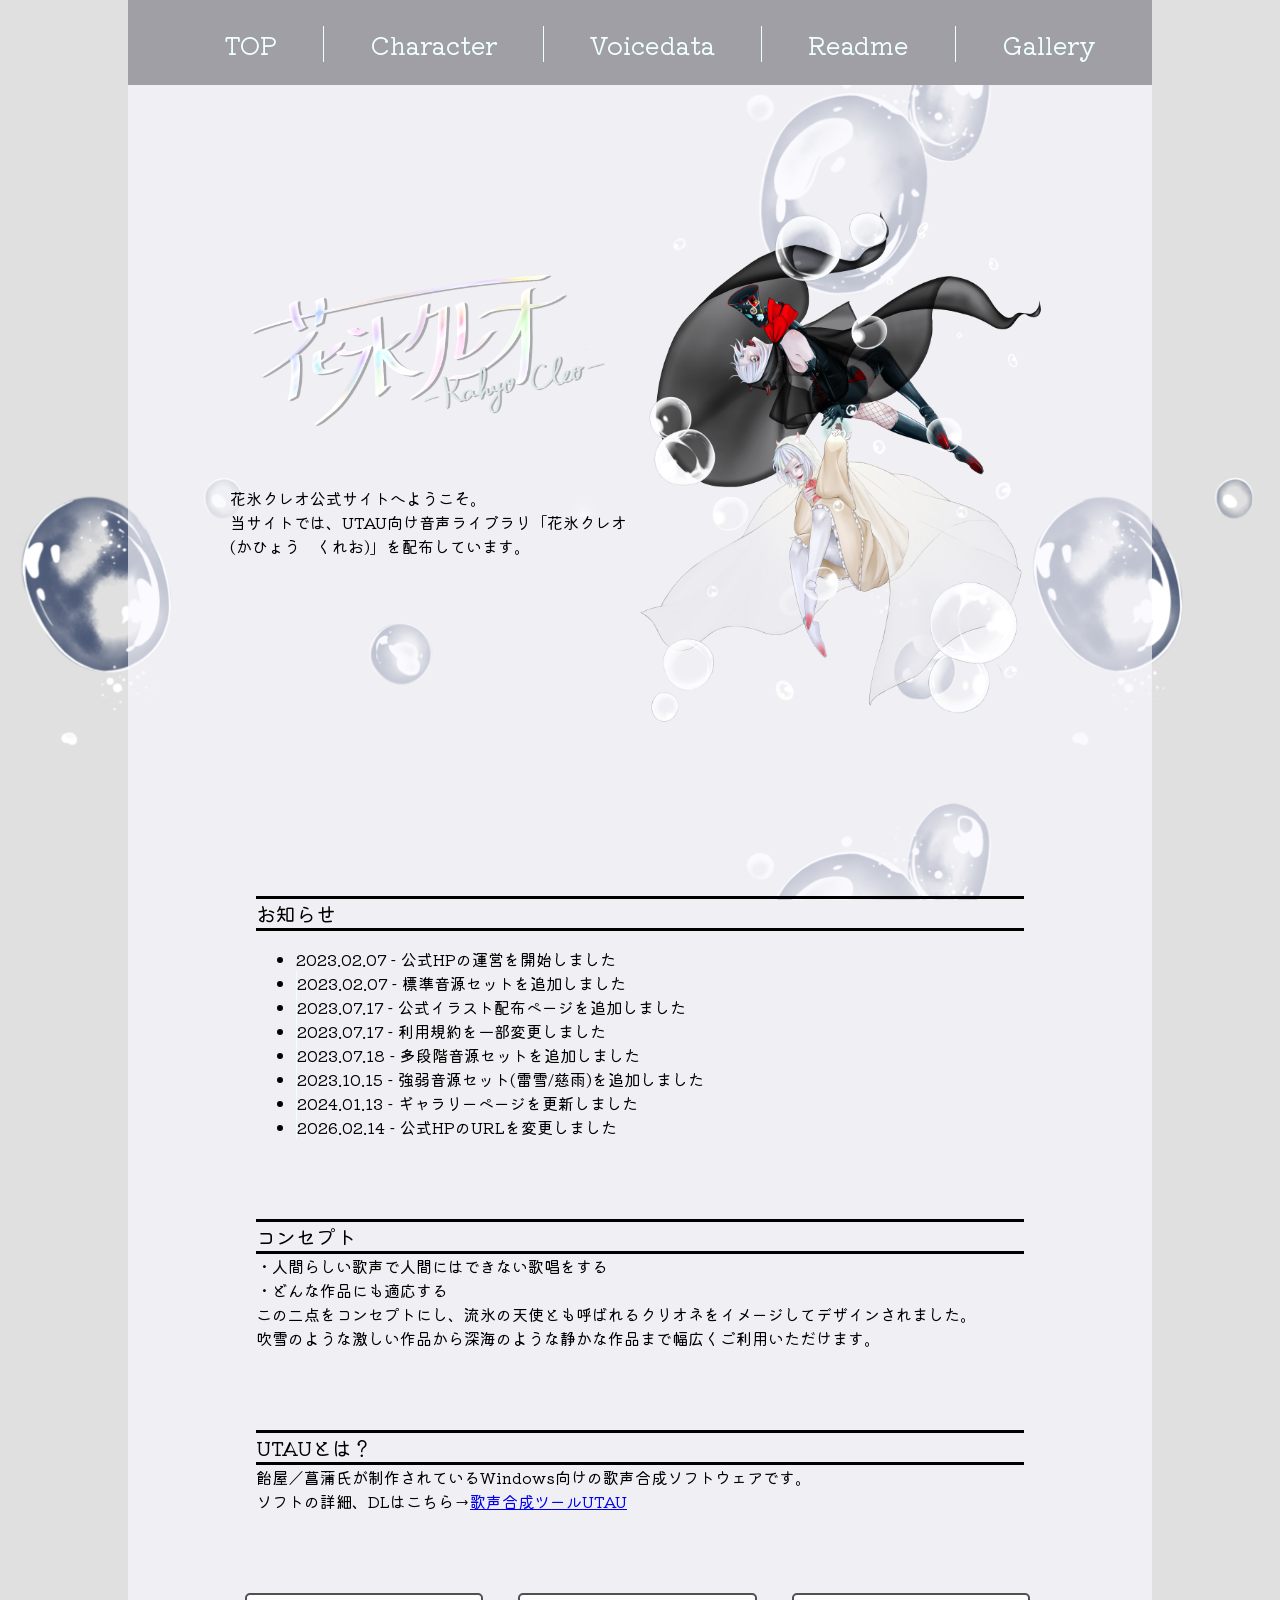
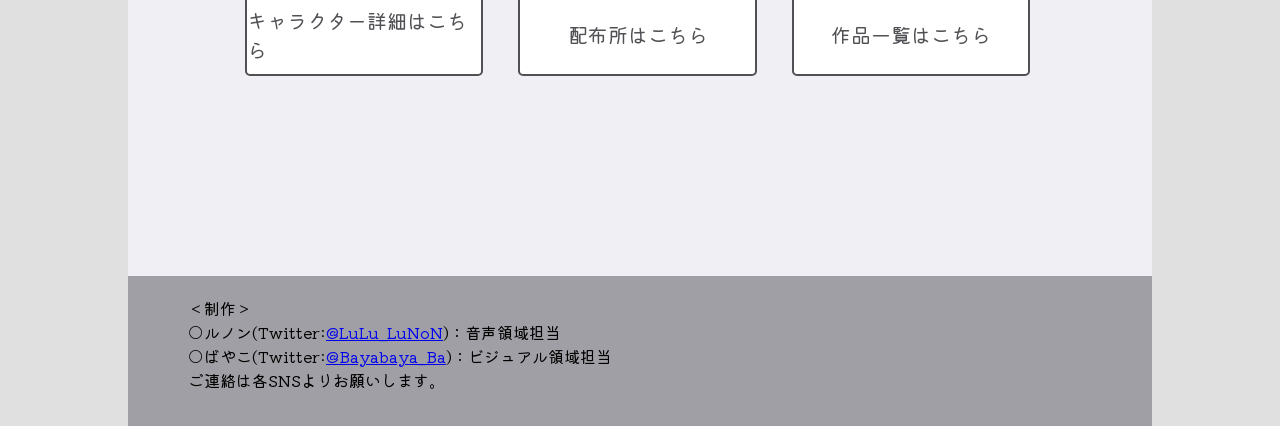
<file: index.html>
<!doctype html>
<html>
<head>
	<!-- Google Tag Manager -->
<script>(function(w,d,s,l,i){w[l]=w[l]||[];w[l].push({'gtm.start':
	new Date().getTime(),event:'gtm.js'});var f=d.getElementsByTagName(s)[0],
	j=d.createElement(s),dl=l!='dataLayer'?'&l='+l:'';j.async=true;j.src=
	'https://www.googletagmanager.com/gtm.js?id='+i+dl;f.parentNode.insertBefore(j,f);
	})(window,document,'script','dataLayer','GTM-TRNZ2RSS');</script>
	<!-- End Google Tag Manager -->

<meta charset="UTF-8">
	<title>花氷クレオ｜TOP</title>
	<link rel="stylesheet" type="text/css" href="css/layout.css">
	<link rel="preconnect" href="https://fonts.googleapis.com">
<link rel="preconnect" href="https://fonts.gstatic.com" crossorigin>
<link href="https://fonts.googleapis.com/css2?family=Kiwi+Maru:wght@500&display=swap" rel="stylesheet">

<!-- Google tag (gtag.js) -->
<script async src="https://www.googletagmanager.com/gtag/js?id=G-Z8PSK5JRN0"></script>
<script>
  window.dataLayer = window.dataLayer || [];
  function gtag(){dataLayer.push(arguments);}
  gtag('js', new Date());

  gtag('config', 'G-Z8PSK5JRN0');
</script>

</head>

<body>
	<div class="all">
<header>
<ul>
<li><a href="index.html">TOP</a></li>
<li><a href="character.html">Character</a></li>
<li><a href="voicedata.html">Voicedata</a></li>
<li><a href="readme.html">Readme</a></li>
<li><a href="gallery.html">Gallery</a></li>
</ul>
</header>


<section class="TopRight">
<img src="image/kyoujaku_tati.PNG"></section>
<section class="TopLeft">
<img src="image/logo.png">
<p>花氷クレオ公式サイトへようこそ。<br>当サイトでは、UTAU向け音声ライブラリ「花氷クレオ(かひょう　くれお)」を配布しています。</p>
</section>

<section class="clear news">
	<div class="smalltitle">お知らせ</div>
	<ul>
		<li>2023.02.07 - 公式HPの運営を開始しました</li>
		<li>2023.02.07 - 標準音源セットを追加しました</li>
		<li>2023.07.17 - 公式イラスト配布ページを追加しました</li>
		<li>2023.07.17 - 利用規約を一部変更しました</li>
		<li>2023.07.18 - 多段階音源セットを追加しました</li>
		<li>2023.10.15 - 強弱音源セット(雷雪/慈雨)を追加しました</li>
		<li>2024.01.13 - ギャラリーページを更新しました</li>
		<li>2026.02.14 - 公式HPのURLを変更しました</li>
		</ul>
</section>

<section class="clear news">
	<div class="smalltitle">コンセプト</div>
・人間らしい歌声で人間にはできない歌唱をする<br>
・どんな作品にも適応する<br>
この二点をコンセプトにし、流氷の天使とも呼ばれるクリオネをイメージしてデザインされました。<br>
吹雪のような激しい作品から深海のような静かな作品まで幅広くご利用いただけます。
</section>

<section class="utautoha">
	<div class="smalltitle">UTAUとは？</div>
	<div>飴屋／菖蒲氏が制作されているWindows向けの歌声合成ソフトウェアです。<br>
		ソフトの詳細、DLはこちら→<a href="http://utau2008.web.fc2.com/" target="_blank">歌声合成ツールUTAU</a>
	</div>
</section>

<section class="menu">
	<a href="character.html">キャラクター詳細はこちら</a>
	<a href="voicedata.html">配布所はこちら</a>
	<a href="gallery.html">作品一覧はこちら</a>
</section>


<footer>
	＜制作＞<br>
	○ルノン(Twitter:<a href="https://twitter.com/LuLu_LuNoN">@LuLu_LuNoN</a>)：音声領域担当<br>
	○ばやこ(Twitter:<a href="https://twitter.com/Bayabaya_Ba">@Bayabaya_Ba</a>)：ビジュアル領域担当<br>
	ご連絡は各SNSよりお願いします。
</footer>
</div>

<!-- Google Tag Manager (noscript) -->
<noscript><iframe src="https://www.googletagmanager.com/ns.html?id=GTM-TRNZ2RSS"
	height="0" width="0" style="display:none;visibility:hidden"></iframe></noscript>
	<!-- End Google Tag Manager (noscript) -->
	
</body>
</html>
</file>
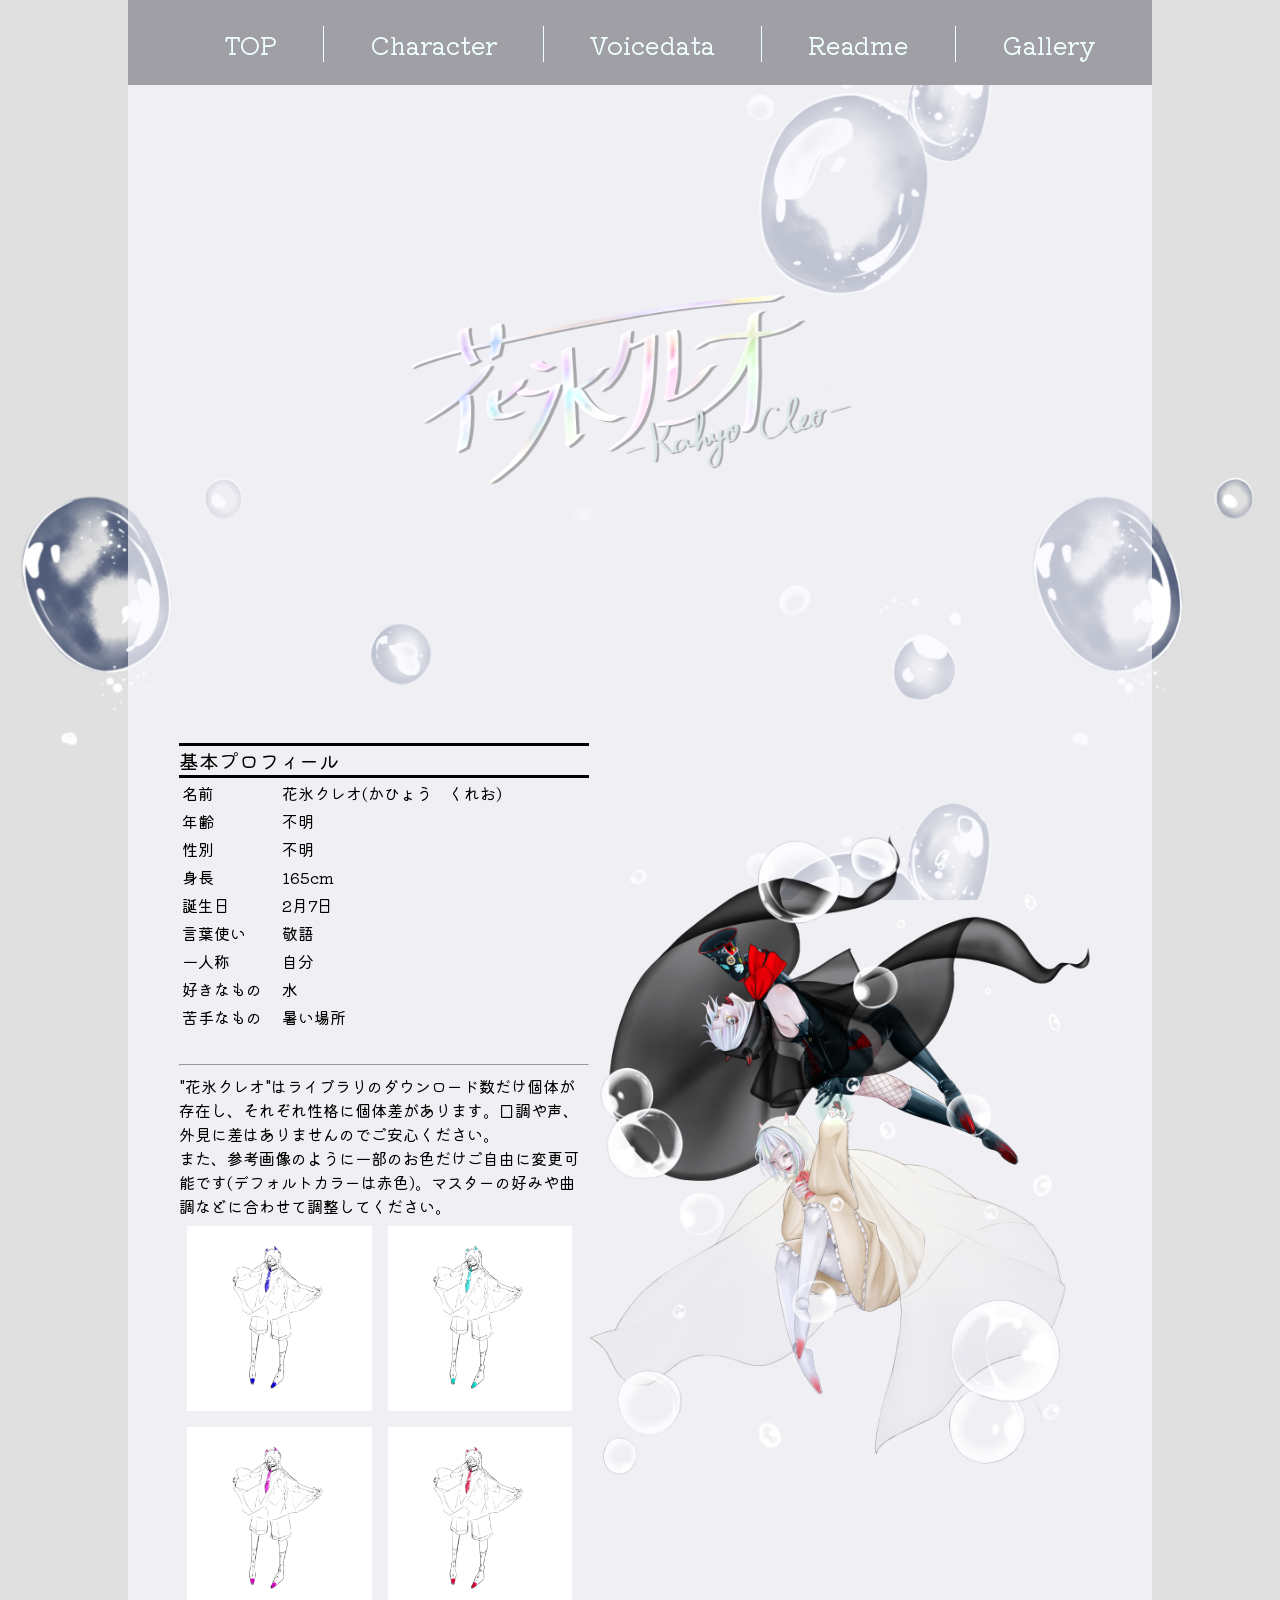
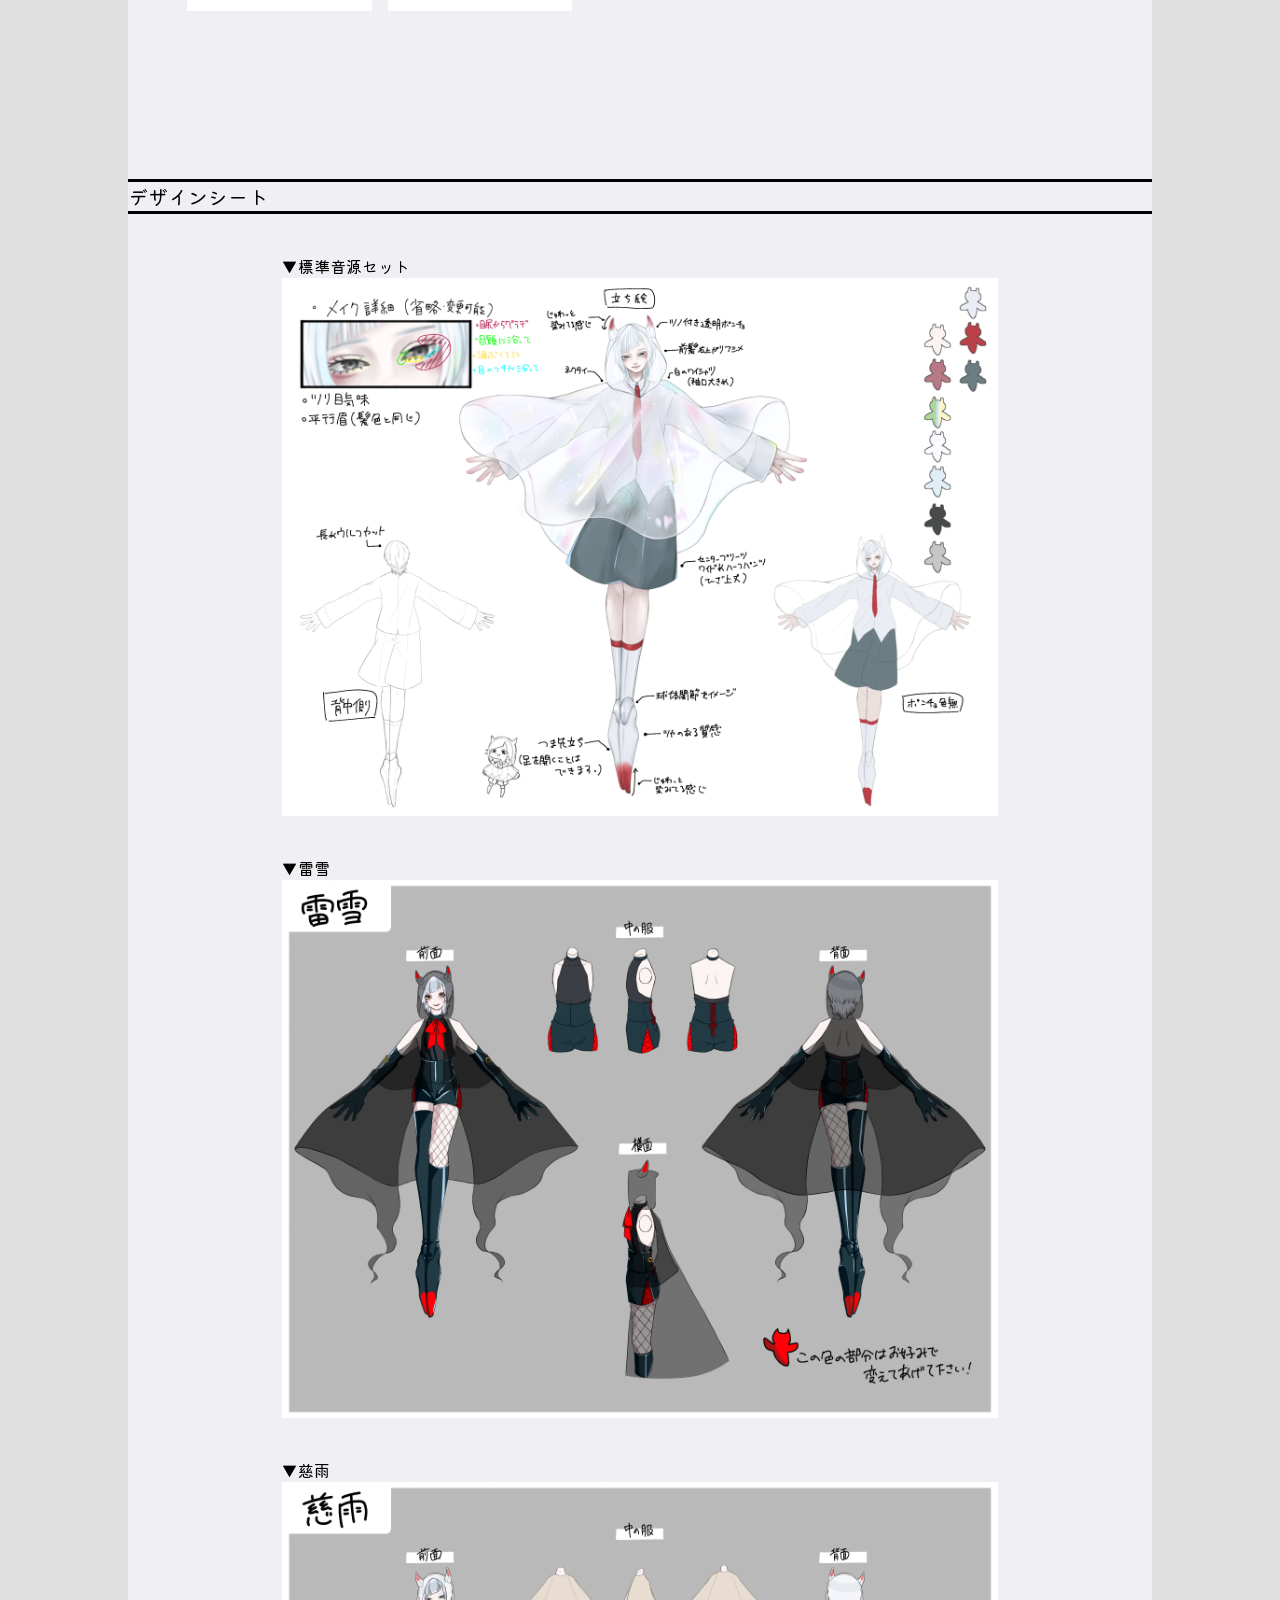
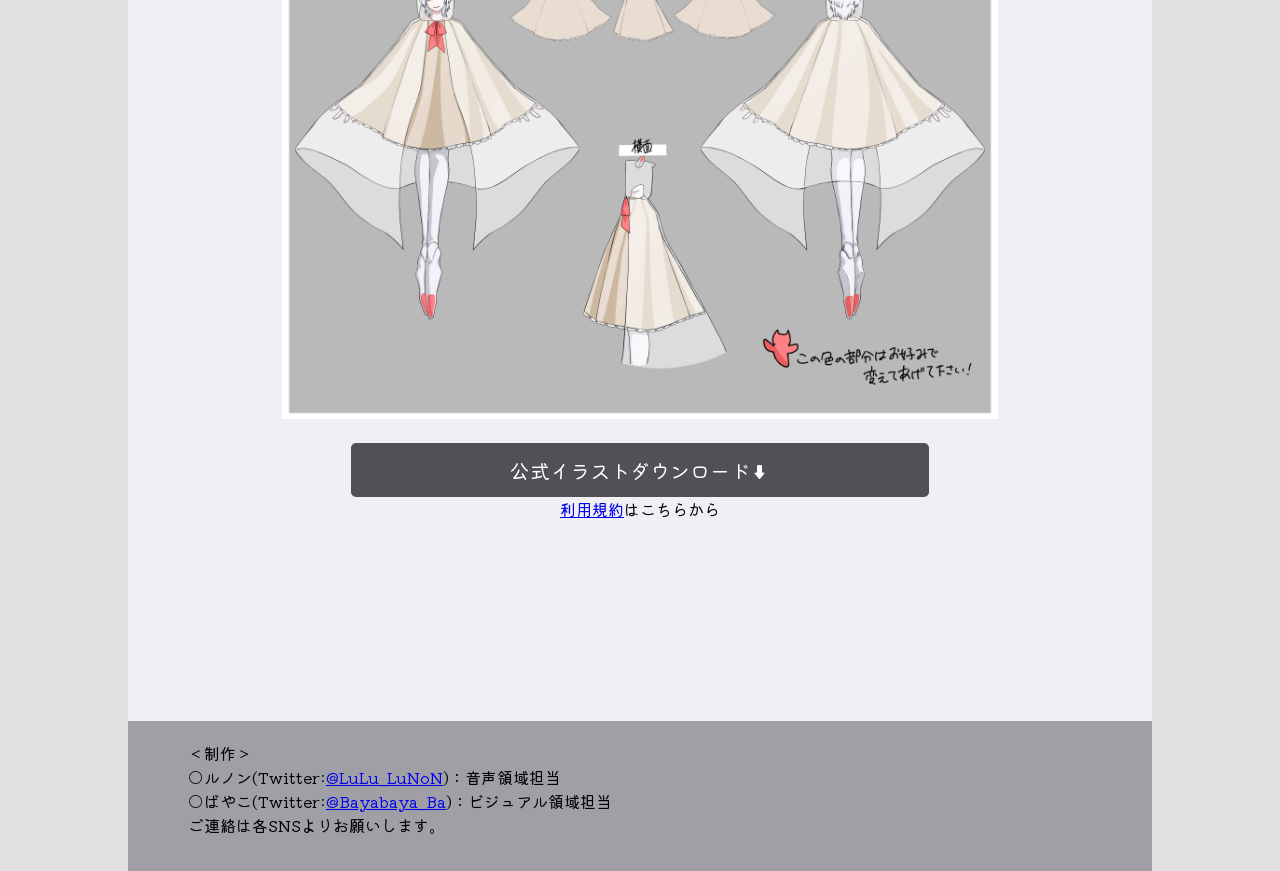
<file: character.html>
<!doctype html>
<html>
<head>
	<!-- Google Tag Manager -->
<script>(function(w,d,s,l,i){w[l]=w[l]||[];w[l].push({'gtm.start':
	new Date().getTime(),event:'gtm.js'});var f=d.getElementsByTagName(s)[0],
	j=d.createElement(s),dl=l!='dataLayer'?'&l='+l:'';j.async=true;j.src=
	'https://www.googletagmanager.com/gtm.js?id='+i+dl;f.parentNode.insertBefore(j,f);
	})(window,document,'script','dataLayer','GTM-TRNZ2RSS');</script>
	<!-- End Google Tag Manager -->

<meta charset="UTF-8">
	<title>花氷クレオ｜Character</title>
	<link rel="stylesheet" type="text/css" href="css/layout.css">
	<link rel="preconnect" href="https://fonts.googleapis.com">
	<link rel="preconnect" href="https://fonts.gstatic.com" crossorigin>
	<link href="https://fonts.googleapis.com/css2?family=Kiwi+Maru:wght@500&display=swap" rel="stylesheet">

<!-- Google tag (gtag.js) -->
<script async src="https://www.googletagmanager.com/gtag/js?id=G-Z8PSK5JRN0"></script>
<script>
  window.dataLayer = window.dataLayer || [];
  function gtag(){dataLayer.push(arguments);}
  gtag('js', new Date());

  gtag('config', 'G-Z8PSK5JRN0');
</script>

</head>

<body>
	<div class="all">
<header>
<ul>
	<li><a href="index.html">TOP</a></li>
	<li><a href="character.html">Character</a></li>
	<li><a href="voicedata.html">Voicedata</a></li>
	<li><a href="readme.html">Readme</a></li>
	<li><a href="gallery.html">Gallery</a></li>
</ul>
</header>


<section class="top">
<img src="image/logo.png">
</section>

<section class="CaraRight">
<img src="image/kyoujaku_tati.PNG">
</section>

<div class="CaraLeft">
	<div class="smalltitle">基本プロフィール</div>
	<table>
		<tr><td>名前</td><td>　花氷クレオ(かひょう　くれお)</td></tr>
		<tr><td>年齢</td><td>　不明</td></tr>
		<tr><td>性別</td><td>　不明</td></tr>
		<tr><td>身長</td><td>　165cm</td></tr>
		<tr><td>誕生日</td><td>　2月7日</td></tr>
		<tr><td>言葉使い</td><td>　敬語</td></tr>
		<tr><td>一人称</td><td>　自分</td></tr>
		<tr><td>好きなもの</td><td>　水</td></tr>
		<tr><td>苦手なもの</td><td>　暑い場所</td></tr>
		</table>

		<br>
		<hr>

	<div>"花氷クレオ"はライブラリのダウンロード数だけ個体が存在し、それぞれ性格に個体差があります。口調や声、外見に差はありませんのでご安心ください。<br>
		また、参考画像のように一部のお色だけご自由に変更可能です(デフォルトカラーは赤色)。マスターの好みや曲調などに合わせて調整してください。
	</div>
	<div class="colorimg">
		<img src="image/collor1.JPG"><img src="image/collor2.JPG"><img src="image/collor3.JPG"><img src="image/collor4.JPG">
	</div>

</div>


<div class="smalltitle clear">デザインシート</div>
<section class="design">
	<caption>▼標準音源セット</caption>
	<img src="image/design.PNG">
</section>

<section class="design">
	<caption>▼雷雪</caption>
	<img src="image/kyou_design.PNG">
</section>

<section class="design">
	<caption>▼慈雨</caption>
	<img src="image/jaku_design.PNG">
</section>

<br>

<div class="clear center">
	<div class="DLC_illu"><a href="https://drive.google.com/drive/folders/1WN_ry0L487PEpwesxUBf8IVMiRc2ppg0" target="_blank">公式イラストダウンロード⬇︎</a></div>
	<a href="readme.html">利用規約</a>はこちらから</div>

<footer>
	＜制作＞<br>
	○ルノン(Twitter:<a href="https://twitter.com/LuLu_LuNoN">@LuLu_LuNoN</a>)：音声領域担当<br>
	○ばやこ(Twitter:<a href="https://twitter.com/Bayabaya_Ba">@Bayabaya_Ba</a>)：ビジュアル領域担当<br>
	ご連絡は各SNSよりお願いします。
</footer>
</div>

<!-- Google Tag Manager (noscript) -->
<noscript><iframe src="https://www.googletagmanager.com/ns.html?id=GTM-TRNZ2RSS"
	height="0" width="0" style="display:none;visibility:hidden"></iframe></noscript>
	<!-- End Google Tag Manager (noscript) -->
	
</body>
</html>
</file>
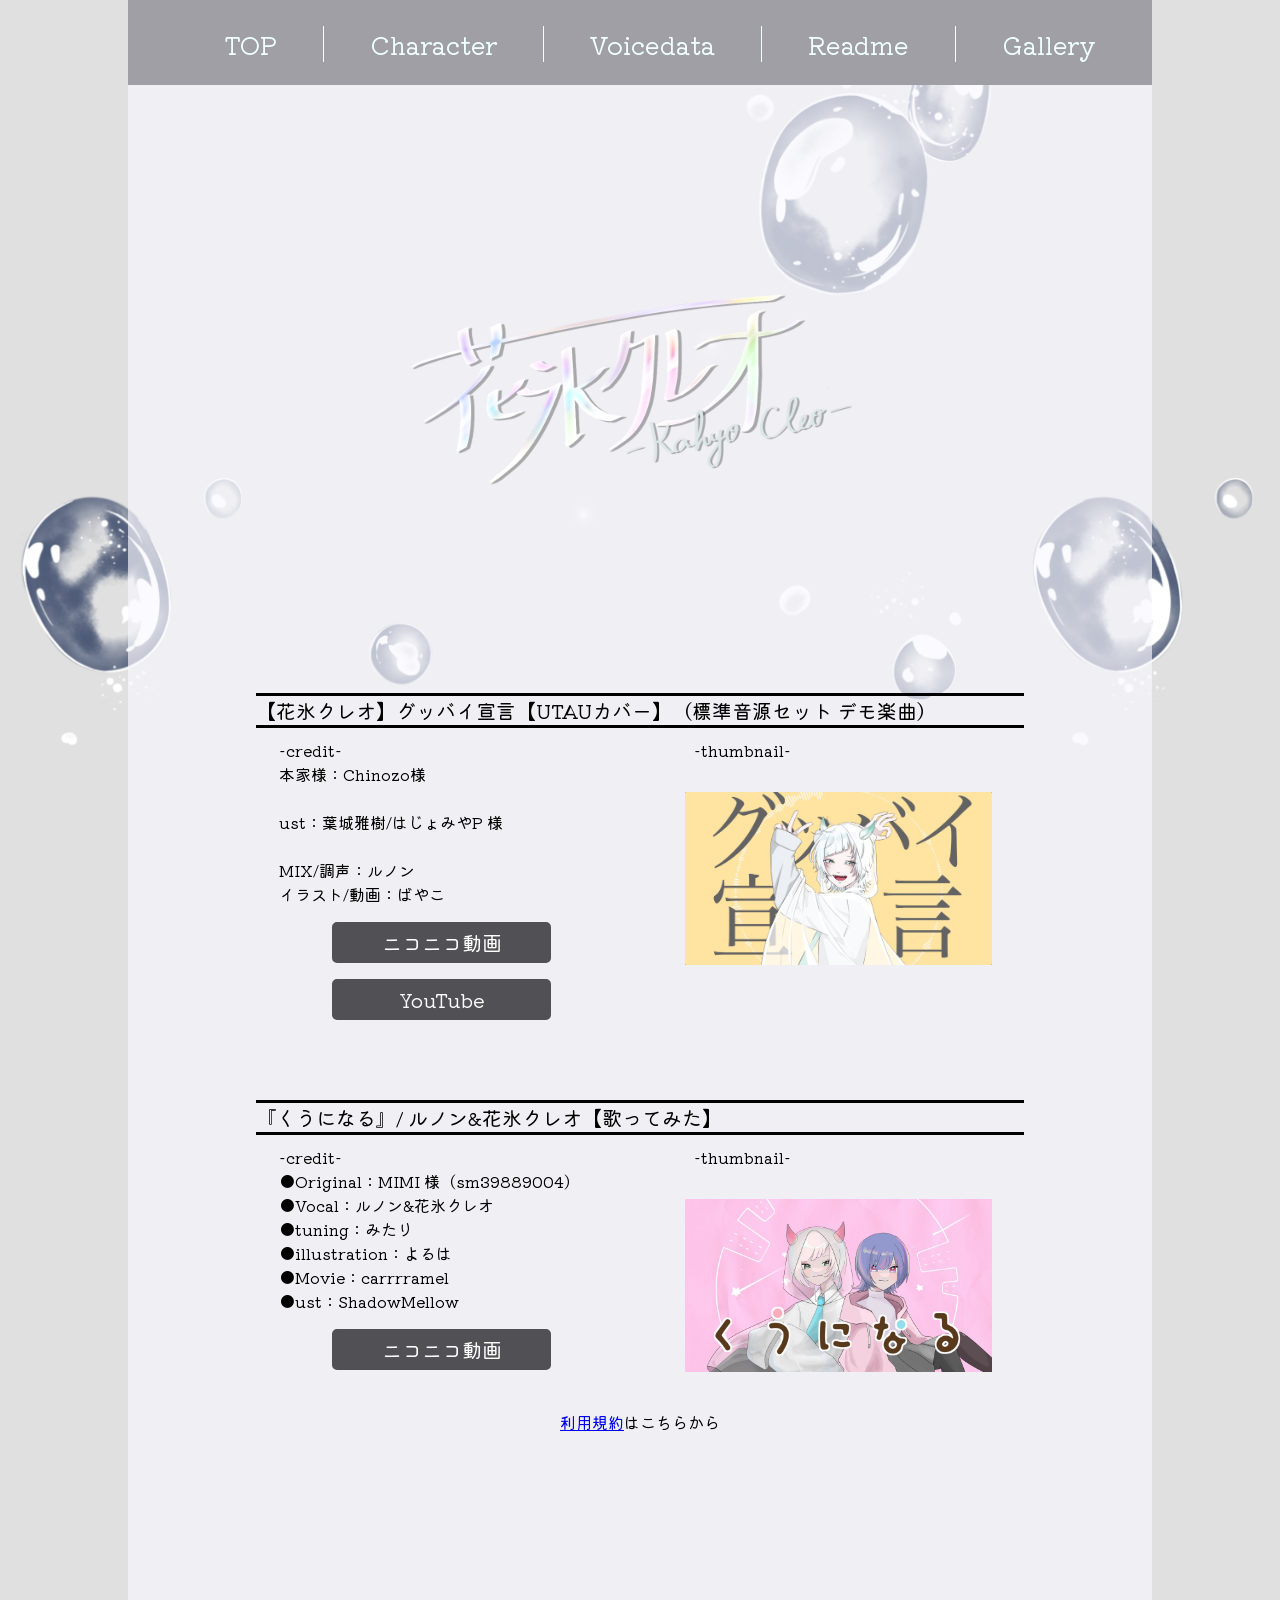
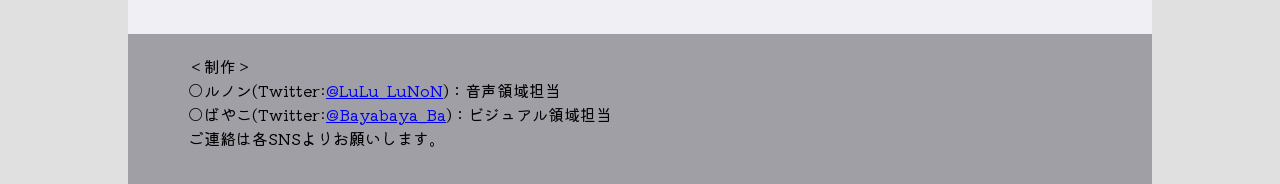
<file: gallery.html>
<!doctype html>
<html>
<head>
	<!-- Google Tag Manager -->
<script>(function(w,d,s,l,i){w[l]=w[l]||[];w[l].push({'gtm.start':
	new Date().getTime(),event:'gtm.js'});var f=d.getElementsByTagName(s)[0],
	j=d.createElement(s),dl=l!='dataLayer'?'&l='+l:'';j.async=true;j.src=
	'https://www.googletagmanager.com/gtm.js?id='+i+dl;f.parentNode.insertBefore(j,f);
	})(window,document,'script','dataLayer','GTM-TRNZ2RSS');</script>
	<!-- End Google Tag Manager -->

<meta charset="UTF-8">
	<title>花氷クレオ｜Gallery</title>
	<link rel="stylesheet" type="text/css" href="css/layout.css">
	<link rel="preconnect" href="https://fonts.googleapis.com">
	<link rel="preconnect" href="https://fonts.gstatic.com" crossorigin>
	<link href="https://fonts.googleapis.com/css2?family=Kiwi+Maru:wght@500&display=swap" rel="stylesheet">

<!-- Google tag (gtag.js) -->
<script async src="https://www.googletagmanager.com/gtag/js?id=G-Z8PSK5JRN0"></script>
<script>
  window.dataLayer = window.dataLayer || [];
  function gtag(){dataLayer.push(arguments);}
  gtag('js', new Date());

  gtag('config', 'G-Z8PSK5JRN0');
</script>

</head>

<body>
	<div class="all">
<header>
<ul>
	<li><a href="index.html">TOP</a></li>
	<li><a href="character.html">Character</a></li>
	<li><a href="voicedata.html">Voicedata</a></li>
	<li><a href="readme.html">Readme</a></li>
	<li><a href="gallery.html">Gallery</a></li>
</ul>
</header>

<section class="top">
<img src="image/logo.png">
</section>

<div class="KihonVoice">
	<section class="smalltitle">
		【花氷クレオ】グッバイ宣言【UTAUカバー】（標準音源セット デモ楽曲）
	</section>
	
	<section class="GalleryRight">
		-thumbnail-<br>
	<img src="image/goodbye-thumbnail.png">
	</section>
	
	<section class="GalleryLeft">
	<div class="setumei">
		-credit-<br>
本家様：Chinozo様<br><br>

ust：葉城雅樹/はじょみやP 様<br><br>

MIX/調声：ルノン<br>
イラスト/動画：ばやこ
	</div>
		<p><div class="DLC"><a href=" http://nico.ms/sm42270569" target="_blank">ニコニコ動画</a></div></p>
		<div class="DLC"><a href=" https://youtu.be/EcSfnXBHuPU " target="_blank">YouTube</a></div>
	</section>
	</div>

	<br class="clear">

	<div class="KihonVoice">
		<section class="smalltitle">
			『くうになる』/ ルノン&花氷クレオ【歌ってみた】
		</section>
		
		<section class="GalleryRight">
			-thumbnail-<br>
		<img src="image/kuuninaru.JPG">
		</section>
		
		<section class="GalleryLeft">
		<div class="setumei">
			-credit-<br>
			●Original：MIMI 様（sm39889004）<br>
			●Vocal：ルノン&花氷クレオ<br>
			●tuning：みたり<br>
			●illustration：よるは<br>
			●Movie：carrrramel<br>
			●ust：ShadowMellow
		</div>
			<p><div class="DLC"><a href="https://www.nicovideo.jp/watch/sm43033700" target="_blank">ニコニコ動画</a></div></p>
		</section>
		</div>
	
	<div class="clear center"><br><a href="readme.html">利用規約</a>はこちらから</div>

<footer>
	＜制作＞<br>
	○ルノン(Twitter:<a href="https://twitter.com/LuLu_LuNoN">@LuLu_LuNoN</a>)：音声領域担当<br>
	○ばやこ(Twitter:<a href="https://twitter.com/Bayabaya_Ba">@Bayabaya_Ba</a>)：ビジュアル領域担当<br>
	ご連絡は各SNSよりお願いします。
</footer>
</div>

<!-- Google Tag Manager (noscript) -->
<noscript><iframe src="https://www.googletagmanager.com/ns.html?id=GTM-TRNZ2RSS"
	height="0" width="0" style="display:none;visibility:hidden"></iframe></noscript>
	<!-- End Google Tag Manager (noscript) -->

</body>
</html>
</file>
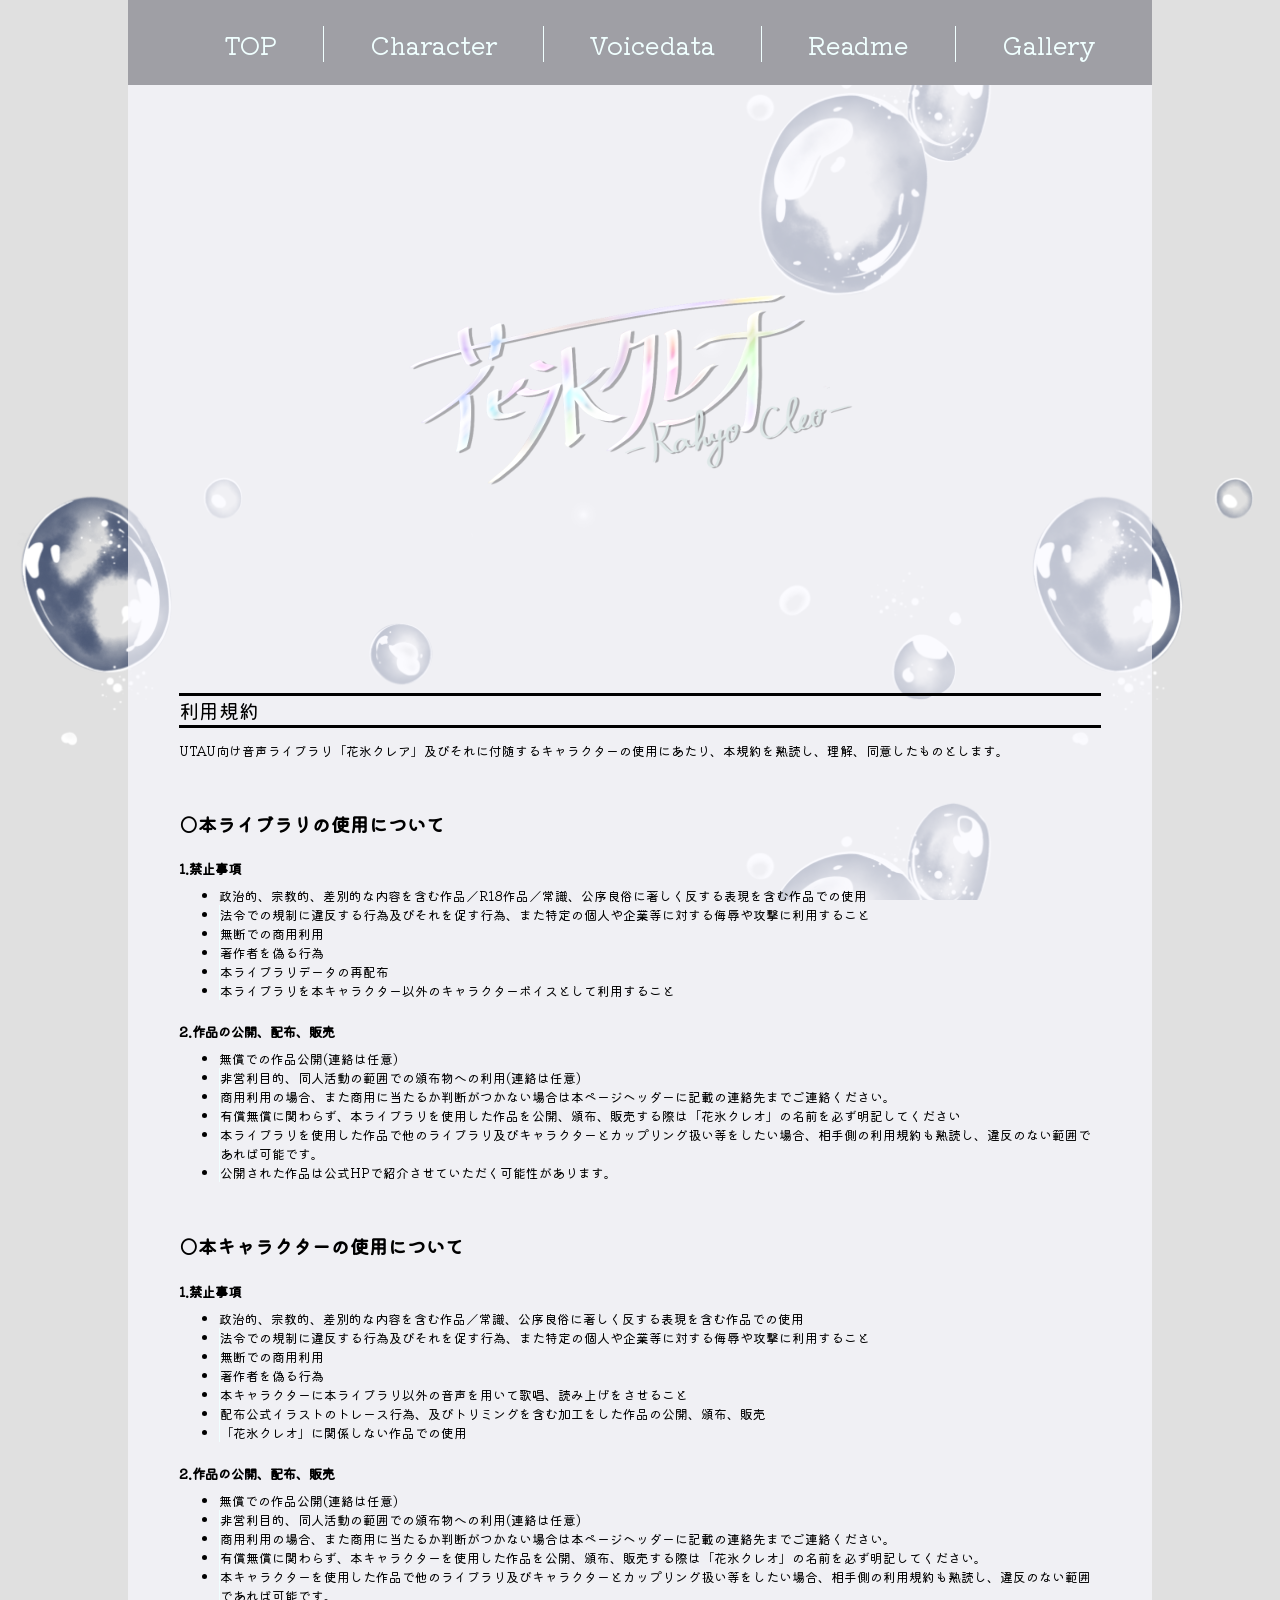
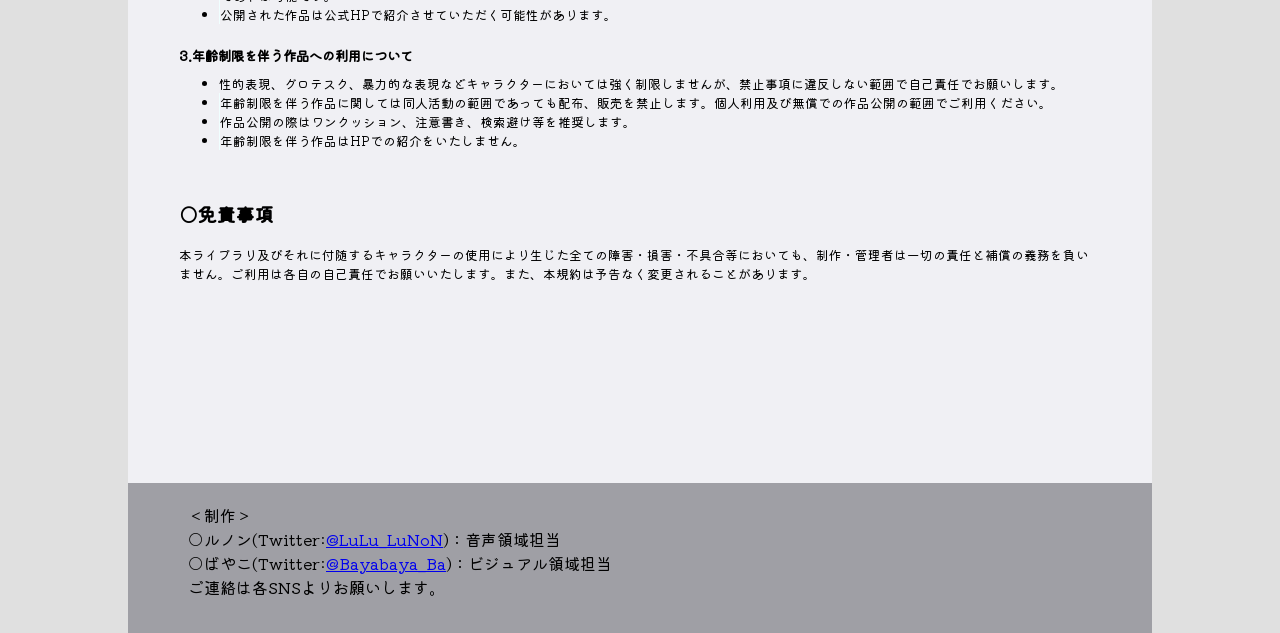
<file: readme.html>
<!doctype html>
<html>
<head>
	<!-- Google Tag Manager -->
<script>(function(w,d,s,l,i){w[l]=w[l]||[];w[l].push({'gtm.start':
	new Date().getTime(),event:'gtm.js'});var f=d.getElementsByTagName(s)[0],
	j=d.createElement(s),dl=l!='dataLayer'?'&l='+l:'';j.async=true;j.src=
	'https://www.googletagmanager.com/gtm.js?id='+i+dl;f.parentNode.insertBefore(j,f);
	})(window,document,'script','dataLayer','GTM-TRNZ2RSS');</script>
	<!-- End Google Tag Manager -->

<meta charset="UTF-8">
	<title>花氷クレオ｜Readme</title>
	<link rel="stylesheet" type="text/css" href="css/layout.css">
	<link rel="preconnect" href="https://fonts.googleapis.com">
	<link rel="preconnect" href="https://fonts.gstatic.com" crossorigin>
	<link href="https://fonts.googleapis.com/css2?family=Kiwi+Maru:wght@500&display=swap" rel="stylesheet">

<!-- Google tag (gtag.js) -->
<script async src="https://www.googletagmanager.com/gtag/js?id=G-Z8PSK5JRN0"></script>
<script>
  window.dataLayer = window.dataLayer || [];
  function gtag(){dataLayer.push(arguments);}
  gtag('js', new Date());

  gtag('config', 'G-Z8PSK5JRN0');
</script>

</head>

<body>
	<div class="all">
<header>
<ul>
	<li><a href="index.html">TOP</a></li>
	<li><a href="character.html">Character</a></li>
	<li><a href="voicedata.html">Voicedata</a></li>
	<li><a href="readme.html">Readme</a></li>
	<li><a href="gallery.html">Gallery</a></li>
</ul>
</header>

<section class="top">
<img src="image/logo.png">
</section>

<section class="readmeALL">
	<div class="smalltitle">利用規約</div>
<div class="readme"><p>UTAU向け音声ライブラリ「花氷クレア」及びそれに付随するキャラクターの使用にあたり、本規約を熟読し、理解、同意したものとします。</p></div>

<h3>○本ライブラリの使用について</h3>

<h5>1.禁止事項</h5>
<div class="readme">
	<ul>
		<li>政治的、宗教的、差別的な内容を含む作品／R18作品／常識、公序良俗に著しく反する表現を含む作品での使用</li>
		<li>法令での規制に違反する行為及びそれを促す行為、また特定の個人や企業等に対する侮辱や攻撃に利用すること</li>
		<li>無断での商用利用</li>
		<li>著作者を偽る行為</li>
		<li>本ライブラリデータの再配布</li>
		<li>本ライブラリを本キャラクター以外のキャラクターボイスとして利用すること</li>
	</ul>
</div>

<h5>2.作品の公開、配布、販売</h5>
<div class="readme">
<ul>
	<li>無償での作品公開(連絡は任意)</li>
	<li>非営利目的、同人活動の範囲での頒布物への利用(連絡は任意)</li>
	<li>商用利用の場合、また商用に当たるか判断がつかない場合は本ページヘッダーに記載の連絡先までご連絡ください。</li>
	<li>有償無償に関わらず、本ライブラリを使用した作品を公開、頒布、販売する際は「花氷クレオ」の名前を必ず明記してください</li>
	<li>本ライブラリを使用した作品で他のライブラリ及びキャラクターとカップリング扱い等をしたい場合、相手側の利用規約も熟読し、違反のない範囲であれば可能です。</li>
	<li>公開された作品は公式HPで紹介させていただく可能性があります。</li>
</ul>
</div>

<h3>○本キャラクターの使用について</h3>
<h5>1.禁止事項</h5>
<div class="readme">
<ul>
	<li>政治的、宗教的、差別的な内容を含む作品／常識、公序良俗に著しく反する表現を含む作品での使用</li>
	<li>法令での規制に違反する行為及びそれを促す行為、また特定の個人や企業等に対する侮辱や攻撃に利用すること</li>
	<li>無断での商用利用</li>
	<li>著作者を偽る行為</li>
	<li>本キャラクターに本ライブラリ以外の音声を用いて歌唱、読み上げをさせること</li>
	<li>配布公式イラストのトレース行為、及びトリミングを含む加工をした作品の公開、頒布、販売</li>
	<li>「花氷クレオ」に関係しない作品での使用</li>
</ul>
</div>

<h5>2.作品の公開、配布、販売</h5>
<div class="readme">
	<ul>
	<li>無償での作品公開(連絡は任意)</li>
	<li>非営利目的、同人活動の範囲での頒布物への利用(連絡は任意)</li>
	<li>商用利用の場合、また商用に当たるか判断がつかない場合は本ページヘッダーに記載の連絡先までご連絡ください。</li>
	<li>有償無償に関わらず、本キャラクターを使用した作品を公開、頒布、販売する際は「花氷クレオ」の名前を必ず明記してください。</li>
	<li>本キャラクターを使用した作品で他のライブラリ及びキャラクターとカップリング扱い等をしたい場合、相手側の利用規約も熟読し、違反のない範囲であれば可能です。</li>
	<li>公開された作品は公式HPで紹介させていただく可能性があります。</li>
	</ul>
</div>

<h5>3.年齢制限を伴う作品への利用について</h5>
<div class="readme">
<ul>
	<li>性的表現、グロテスク、暴力的な表現などキャラクターにおいては強く制限しませんが、禁止事項に違反しない範囲で自己責任でお願いします。</li>
	<li>年齢制限を伴う作品に関しては同人活動の範囲であっても配布、販売を禁止します。個人利用及び無償での作品公開の範囲でご利用ください。</li>
	<li>作品公開の際はワンクッション、注意書き、検索避け等を推奨します。</li>
	<li>年齢制限を伴う作品はHPでの紹介をいたしません。</li>
</ul>
</div>


<h3>○免責事項</h3>
<div class="readme">
本ライブラリ及びそれに付随するキャラクターの使用により生じた全ての障害・損害・不具合等においても、制作・管理者は一切の責任と補償の義務を負いません。ご利用は各自の自己責任でお願いいたします。また、本規約は予告なく変更されることがあります。
</div>
</section>

<footer>
	＜制作＞<br>
	○ルノン(Twitter:<a href="https://twitter.com/LuLu_LuNoN">@LuLu_LuNoN</a>)：音声領域担当<br>
	○ばやこ(Twitter:<a href="https://twitter.com/Bayabaya_Ba">@Bayabaya_Ba</a>)：ビジュアル領域担当<br>
	ご連絡は各SNSよりお願いします。
</footer>
</div>

<!-- Google Tag Manager (noscript) -->
<noscript><iframe src="https://www.googletagmanager.com/ns.html?id=GTM-TRNZ2RSS"
	height="0" width="0" style="display:none;visibility:hidden"></iframe></noscript>
	<!-- End Google Tag Manager (noscript) -->
	
</body>
</html>
</file>
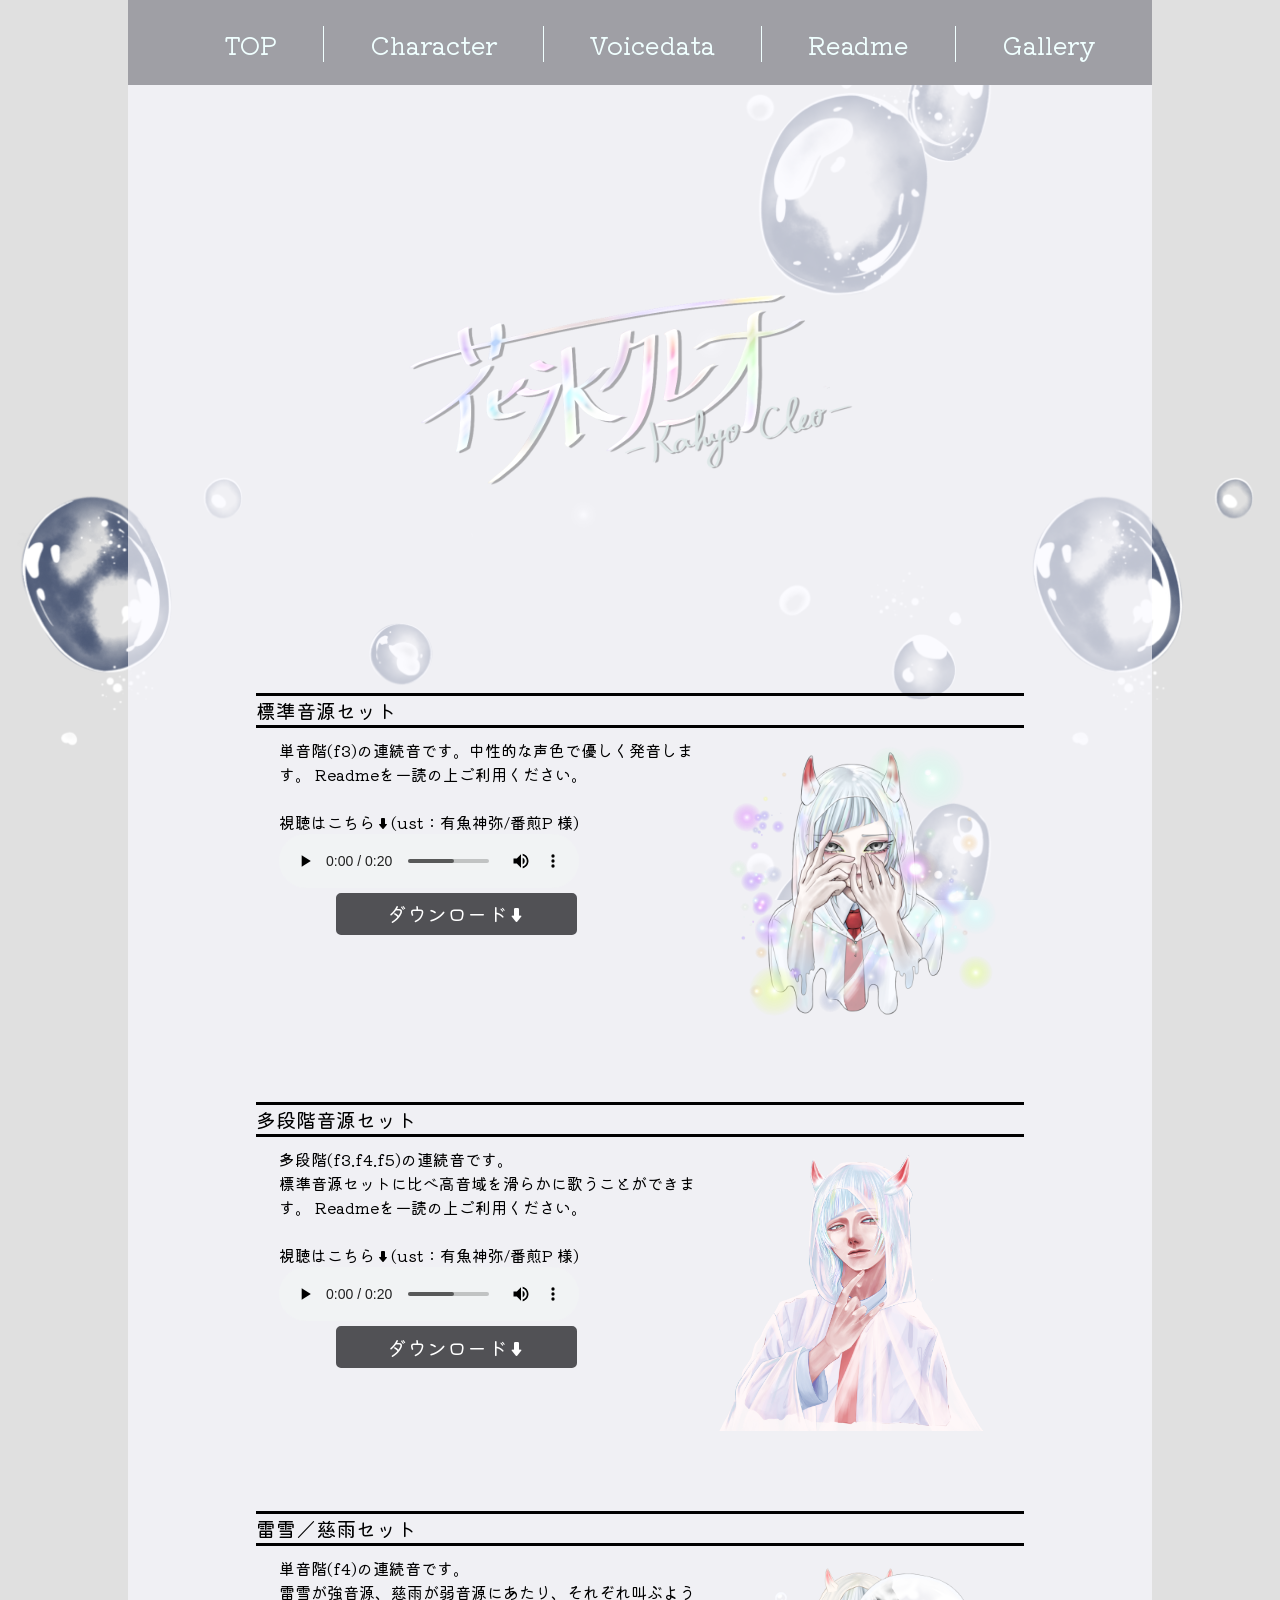
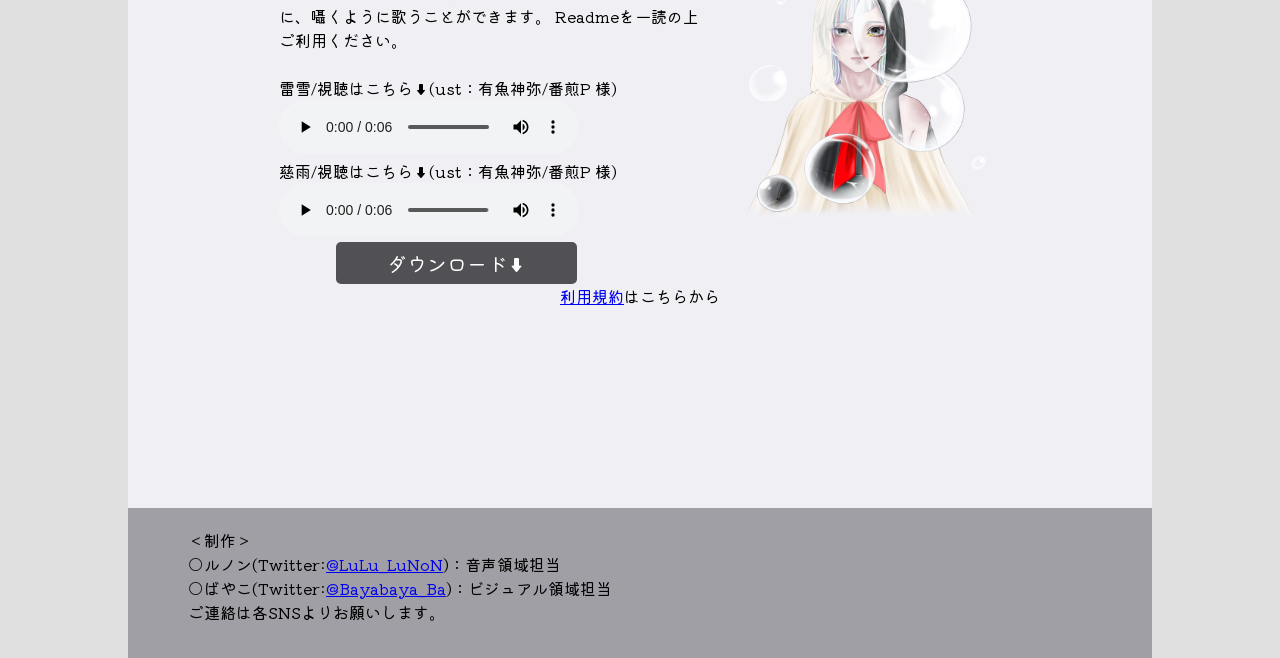
<file: voicedata.html>
<!doctype html>
<html>
<head>
	<!-- Google Tag Manager -->
<script>(function(w,d,s,l,i){w[l]=w[l]||[];w[l].push({'gtm.start':
	new Date().getTime(),event:'gtm.js'});var f=d.getElementsByTagName(s)[0],
	j=d.createElement(s),dl=l!='dataLayer'?'&l='+l:'';j.async=true;j.src=
	'https://www.googletagmanager.com/gtm.js?id='+i+dl;f.parentNode.insertBefore(j,f);
	})(window,document,'script','dataLayer','GTM-TRNZ2RSS');</script>
	<!-- End Google Tag Manager -->

<meta charset="UTF-8">
	<title>花氷クレオ｜ViceData</title>
	<link rel="stylesheet" type="text/css" href="css/layout.css">
	<link rel="preconnect" href="https://fonts.googleapis.com">
	<link rel="preconnect" href="https://fonts.gstatic.com" crossorigin>
	<link href="https://fonts.googleapis.com/css2?family=Kiwi+Maru:wght@500&display=swap" rel="stylesheet">

<!-- Google tag (gtag.js) -->
<script async src="https://www.googletagmanager.com/gtag/js?id=G-Z8PSK5JRN0"></script>
<script>
  window.dataLayer = window.dataLayer || [];
  function gtag(){dataLayer.push(arguments);}
  gtag('js', new Date());

  gtag('config', 'G-Z8PSK5JRN0');
</script>

</head>

<body>
	<div class="all">
<header>
<ul>
	<li><a href="index.html">TOP</a></li>
	<li><a href="character.html">Character</a></li>
	<li><a href="voicedata.html">Voicedata</a></li>
	<li><a href="readme.html">Readme</a></li>
	<li><a href="gallery.html">Gallery</a></li>
</ul>
</header>

<section class="top">
	<img src="image/logo.png">
</section>

<div class="KihonVoice">
<section class="smalltitle">
	標準音源セット
</section>

<section class="VoiceRight">
<img src="image/keyvisual.PNG">
</section>

<section class="VoiceLeft">
<div class="setumei">
	単音階(f3)の連続音です。中性的な声色で優しく発音します。
		Readmeを一読の上ご利用ください。<br><br>
		視聴はこちら⬇︎(ust：有魚神弥/番煎P 様)<br>
	<audio controls src="voice/シャボン玉F3.wav" type="audio/mp3">標準音源視聴ファイル</audio></div>
	
	<div class="DLC"><a href="https://drive.google.com/drive/folders/1XZ9hpaGK3AvqXZhKHkD1kY7Pp7C_TpeK" target="_blank">ダウンロード⬇︎</a></div>
</section>
</div>

<br class="clear">

<div class="KihonVoice">
	<section class="smalltitle">
		多段階音源セット
	</section>
	
	<section class="VoiceRight">
	<img src="image/tadankai_key.PNG">
	</section>
	
	<section class="VoiceLeft">
	<div class="setumei">
		多段階(f3.f4.f5)の連続音です。<br>
		標準音源セットに比べ高音域を滑らかに歌うことができます。
			Readmeを一読の上ご利用ください。<br><br>
			視聴はこちら⬇︎(ust：有魚神弥/番煎P 様)<br>
	<audio controls src="voice/シャボン玉F5.wav" type="audio/mp3">多段階音源視聴ファイル</audio></div>
		<div class="DLC"><a href="https://drive.google.com/drive/folders/1XZ9hpaGK3AvqXZhKHkD1kY7Pp7C_TpeK" target="_blank">ダウンロード⬇︎</a></div>
	</section>
	</div>

	<br class="clear">

<div class="KihonVoice">
	<section class="smalltitle">
		雷雪／慈雨セット
	</section>
	
	<section class="VoiceRight">
	<img src="image/kyoujaku_key.PNG">
	</section>
	
	<section class="VoiceLeft">
	<div class="setumei">
		単音階(f4)の連続音です。<br>
		雷雪が強音源、慈雨が弱音源にあたり、それぞれ叫ぶように、囁くように歌うことができます。
			Readmeを一読の上ご利用ください。<br><br>

			雷雪/視聴はこちら⬇︎(ust：有魚神弥/番煎P 様)
	<audio controls src="voice/シャボン玉強.wav" type="audio/mp3">雷雪音源視聴ファイル</audio><br>

	慈雨/視聴はこちら⬇︎(ust：有魚神弥/番煎P 様)
	<audio controls src="voice/シャボン玉弱.wav" type="audio/mp3">慈雨音源視聴ファイル</audio></div>
		<div class="DLC"><a href="https://drive.google.com/drive/folders/1XZ9hpaGK3AvqXZhKHkD1kY7Pp7C_TpeK" target="_blank">ダウンロード⬇︎</a></div>
	</section>
	</div>

<div class="clear center"><a href="readme.html">利用規約</a>はこちらから</div>



<footer>
	＜制作＞<br>
	○ルノン(Twitter:<a href="https://twitter.com/LuLu_LuNoN">@LuLu_LuNoN</a>)：音声領域担当<br>
	○ばやこ(Twitter:<a href="https://twitter.com/Bayabaya_Ba">@Bayabaya_Ba</a>)：ビジュアル領域担当<br>
	ご連絡は各SNSよりお願いします。
</footer>
</div>

<!-- Google Tag Manager (noscript) -->
<noscript><iframe src="https://www.googletagmanager.com/ns.html?id=GTM-TRNZ2RSS"
	height="0" width="0" style="display:none;visibility:hidden"></iframe></noscript>
	<!-- End Google Tag Manager (noscript) -->
	
</body>
</html>
</file>
<file: css/layout.css>
@charset "UTF-8";

body{margin: 0;padding: 0;
    background: #E0E0E0;
    background-image: url("../image/backimg.PNG");
    background-size: 79%;
    background-attachment: fixed;
    font-family: "Kiwi Maru","YuGothic","Yu Gothic","Meiryo","sans-serif";}

.all{width:80%; max-width: 1100px;margin: 0 auto 0 auto;
    background-color: #f9f9ffa9;}

header{margin: 0;padding: 10px;
    width: 100%;height: 85px;
    background-color: #9F9FA5;
    box-sizing: border-box;}
header ul{display: flex;
    justify-content: space-between;}
header li {
       list-style-type: none;
        font-size: 25px;
        flex-grow: 1;
        text-align: center;}
li + li {
    border-left: 1px solid azure;}
header a{text-decoration: none;color: azure;}
header a:hover{color:#515155;}

img{width:100%;}

.clear{clear: both;}

footer{margin: 200px 0 0 0;padding: 20px 0 40px 60px;background-color: #9F9FA5;
    width: 100%;height: 150px;box-sizing: border-box;}

/*共通*/

.TopRight{margin:100px auto 160px auto; padding:0 10% 0 0; float: right; width:40%;}
.TopLeft{margin: 150px auto 0 auto; padding:0 0 0 10%; width: 40%; float: left;}

.news{margin:0 auto 80px auto; width:75%;}

.menu{width: 100%;
    padding: 0 10%;
    margin:0 auto 0 auto;
    display: flex;
    font-size: 20px;
    box-sizing: border-box;
}
.menu a{
    color: #515155;
    background-color: #ffffff;
    width: 30%;
    margin: 0 20px 0 15px;
    padding: 1.3% 0;
    display: flex;
    justify-content: center;
    align-items: center;
    text-decoration: none;
    border-radius: 5px;
    border: solid #515155 2px;
}
.menu a:hover{color: #ffffff;background-color: #515155;}

.utautoha{margin:0 auto 80px auto; width:75%;}

.smalltitle{ border-top: solid 3px;/*上線*/
             border-bottom: solid 3px ;/*下線*/
             font-size: 20px;}

/*↑top*/

.top img{margin:160px auto 160px auto; width:50%; display:block;}
.CaraRight{margin:110px auto 160px auto; padding:0 5% 0 0; float: right; width:50%;}
.CaraLeft{margin:50px auto 160px auto; padding:0 0 0 5%; float: right; width:40%;}
.colorimg{display:flex;flex-wrap:wrap;}
.colorimg img{width:45%; margin:2%;}
.design{width:70%;margin:40px auto 0 auto;}
.design img{width:100%; margin: 0 auto; display: block;}

/*キャラクター*/

.readmeALL{width:90%; margin: 0 auto;}
h3{margin-top: 50px;}
.readme{font-size: 0.8em;}
h5{height: 5px;}
/*readme*/

.KihonVoice{margin:80px auto 0 auto; width:75%;}
.VoiceRight img{margin:10px auto 0 auto; padding:0 3% 0 0; float: right; width:37%;}
.VoiceLeft{margin: 10px auto 0 auto; padding:0 0 0 3%; width: 55%; float: left;}
.caption{font-size:0.7em;}
audio{text-align:center;}
.DLC{width: 100%;
    padding: 0 10%;
    margin:0 auto 0 auto;
    display: flex;
    font-size: 20px;
    box-sizing: border-box;
}
.DLC a{
    color: #ffffff;
    background-color: #515155;
    width: 70%;
    margin: 0 20px 0 15px;
    padding: 1.3% 0;
    display: flex;
    justify-content: center;
    align-items: center;
    text-decoration: none;
    border-radius: 5px;
    border: solid #515155 2px;
}
.DLC a:hover{color: #515155;background-color: #ffffff;}
.center{text-align:center;}

.GalleryRight img{margin:30px auto 0 auto; padding:0 3% 0 0; float: right; width:100%;}
.GalleryRight{margin:10px auto 0 auto; padding:0 3% 0 0; float: right; width:40%;}
.GalleryLeft{margin: 10px auto 0 auto; padding:0 0 0 3%; width: 50%; float: left;}


.DLC_illu{width: 100%;
    padding: 0 10%;
    margin:0 auto 0 auto;
    display: flex;
    font-size: 20px;
    box-sizing: border-box;
}
.DLC_illu a{
    color: #ffffff;
    background-color: #515155;
    width: 70%;
    margin: 0 auto 0 auto;
    padding: 1.3% 0;
    display: flex;
    justify-content: center;
    align-items: center;
    text-decoration: none;
    border-radius: 5px;
    border: solid #515155 2px;
}
.DLC_illu a:hover{color: #515155;background-color: #ffffff;}
</file>
